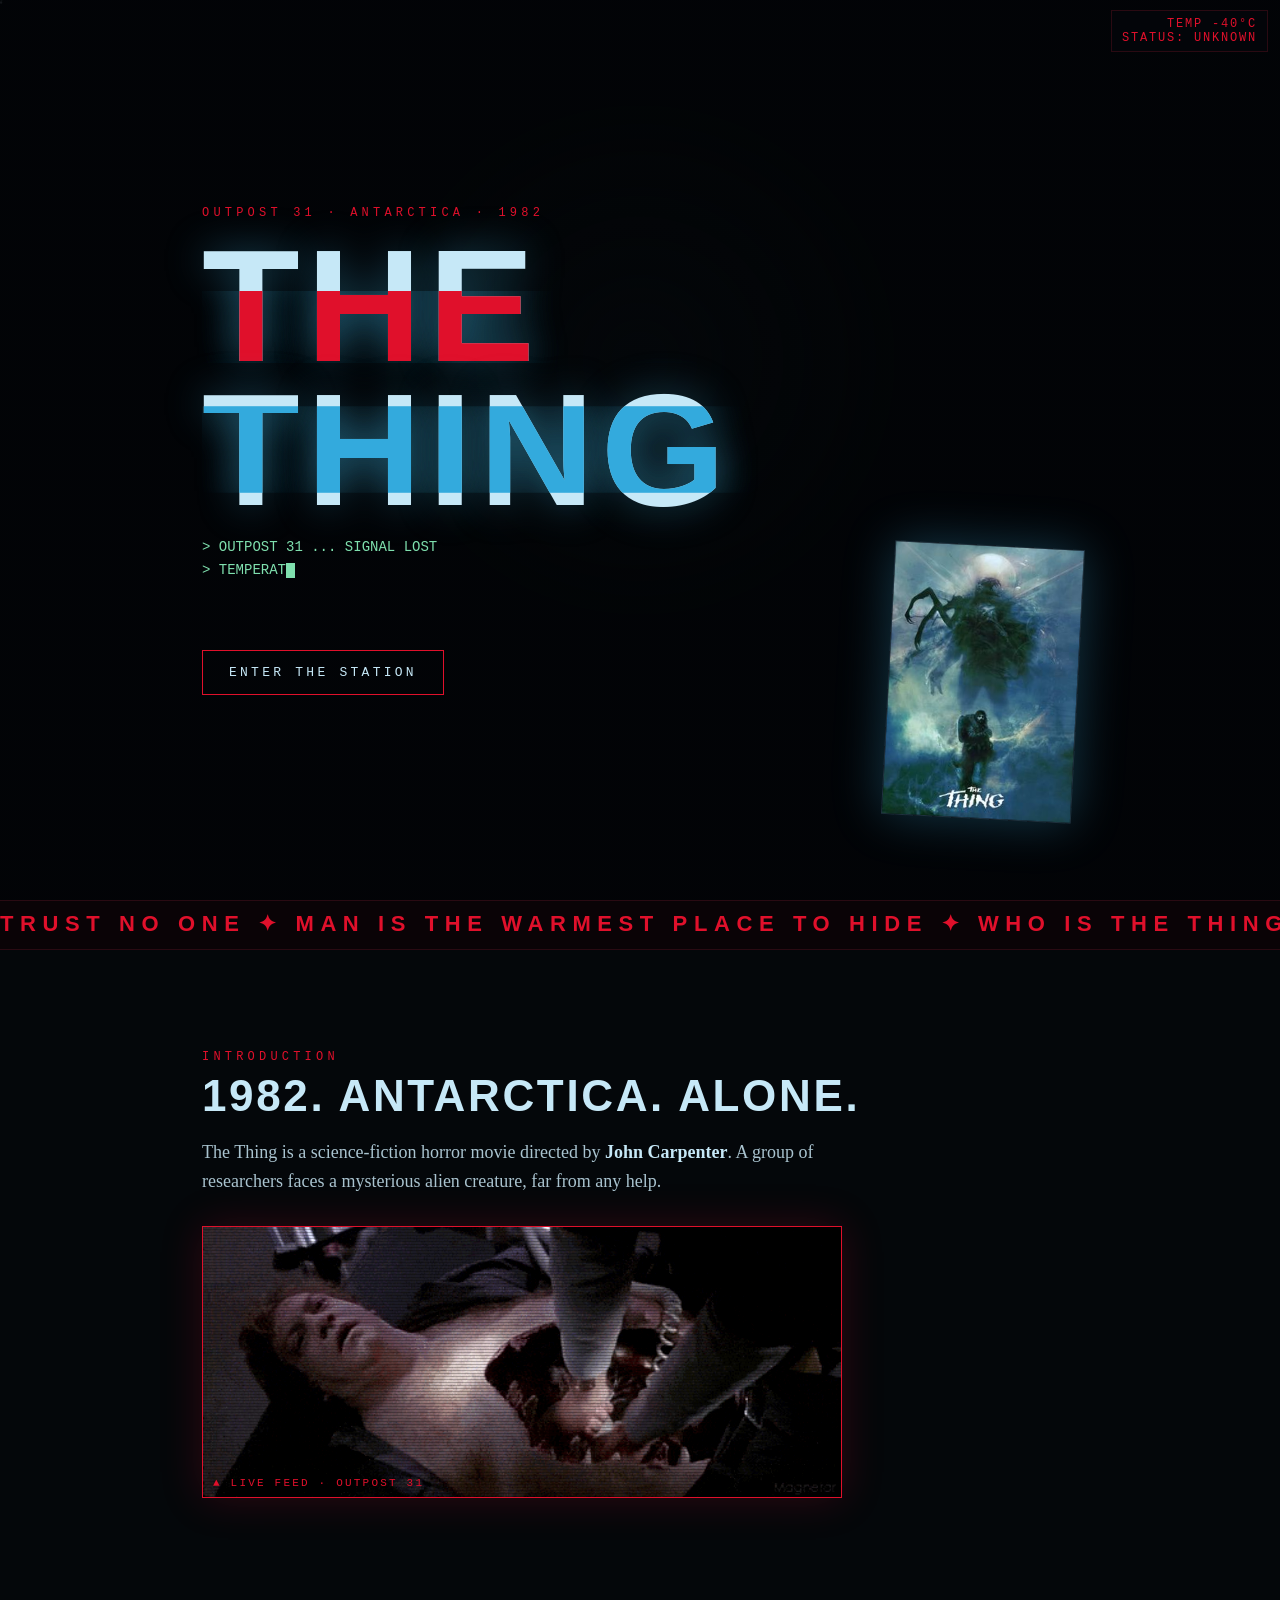
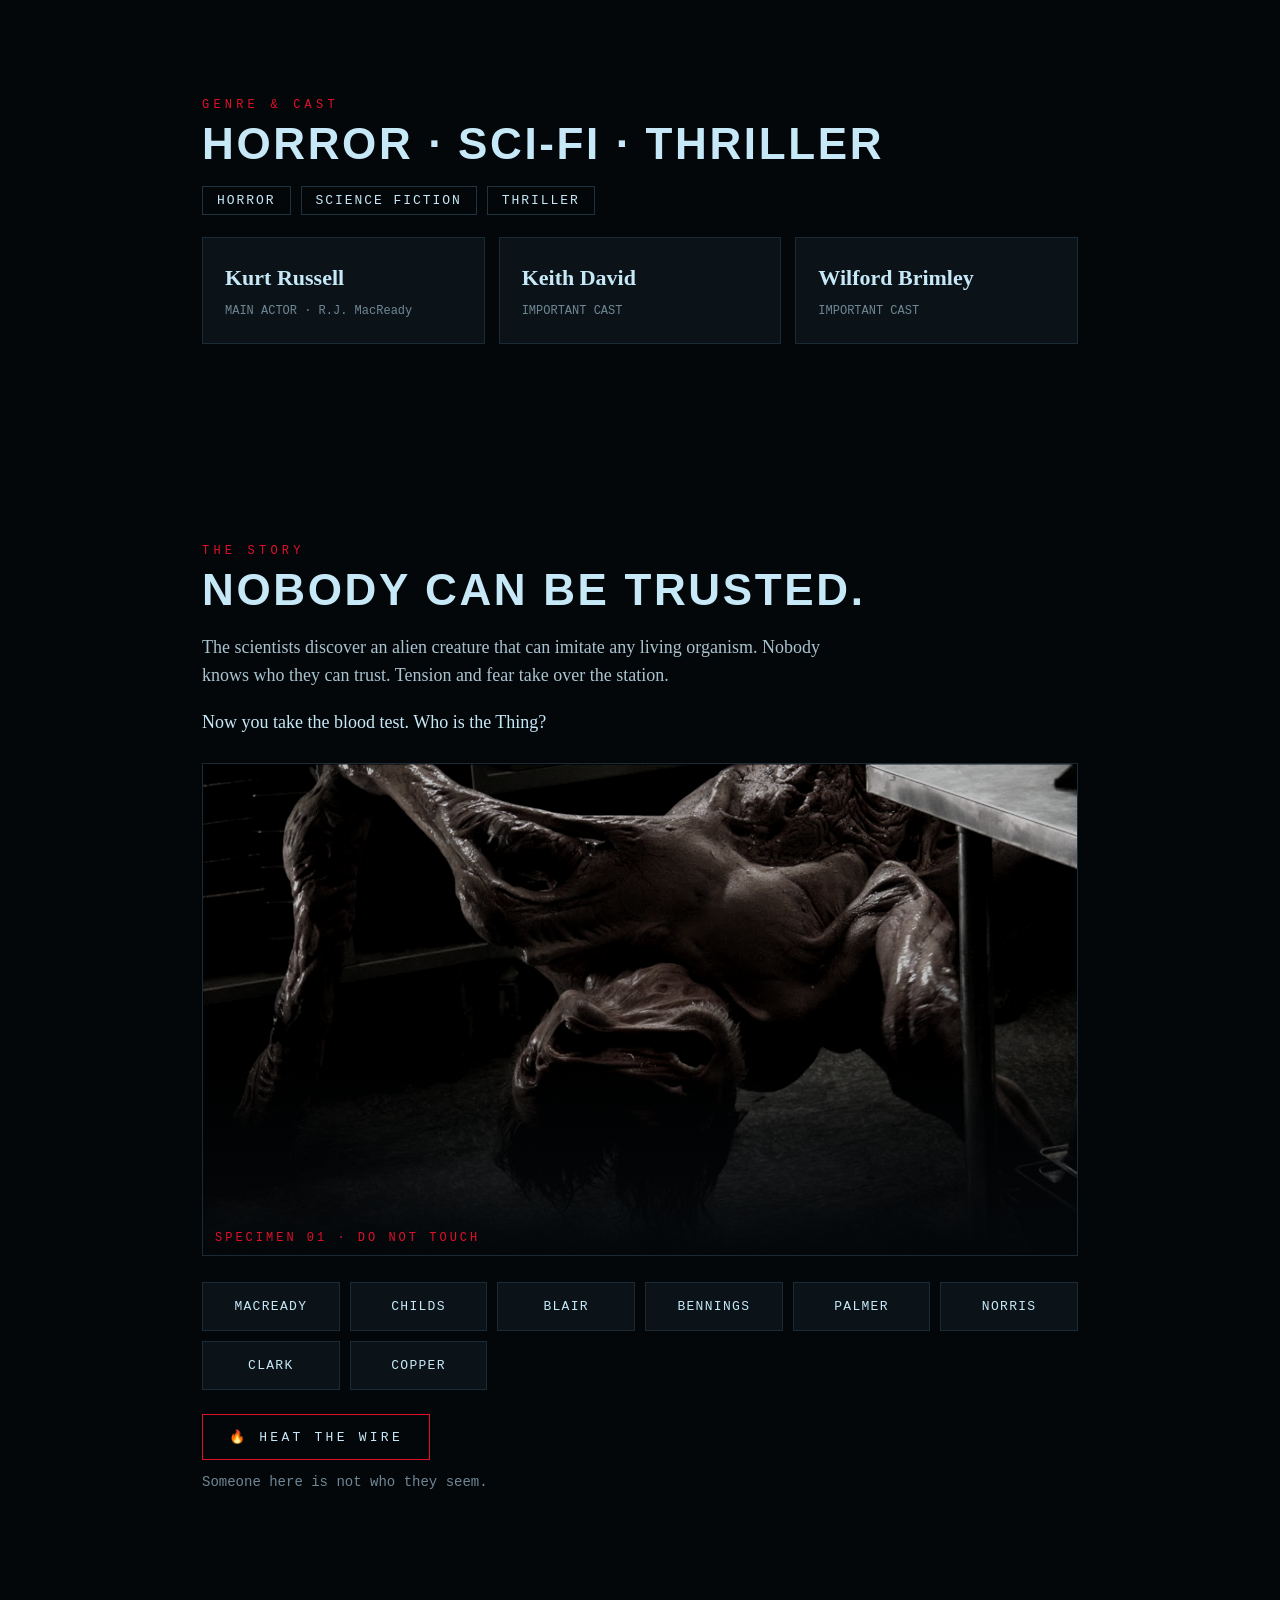
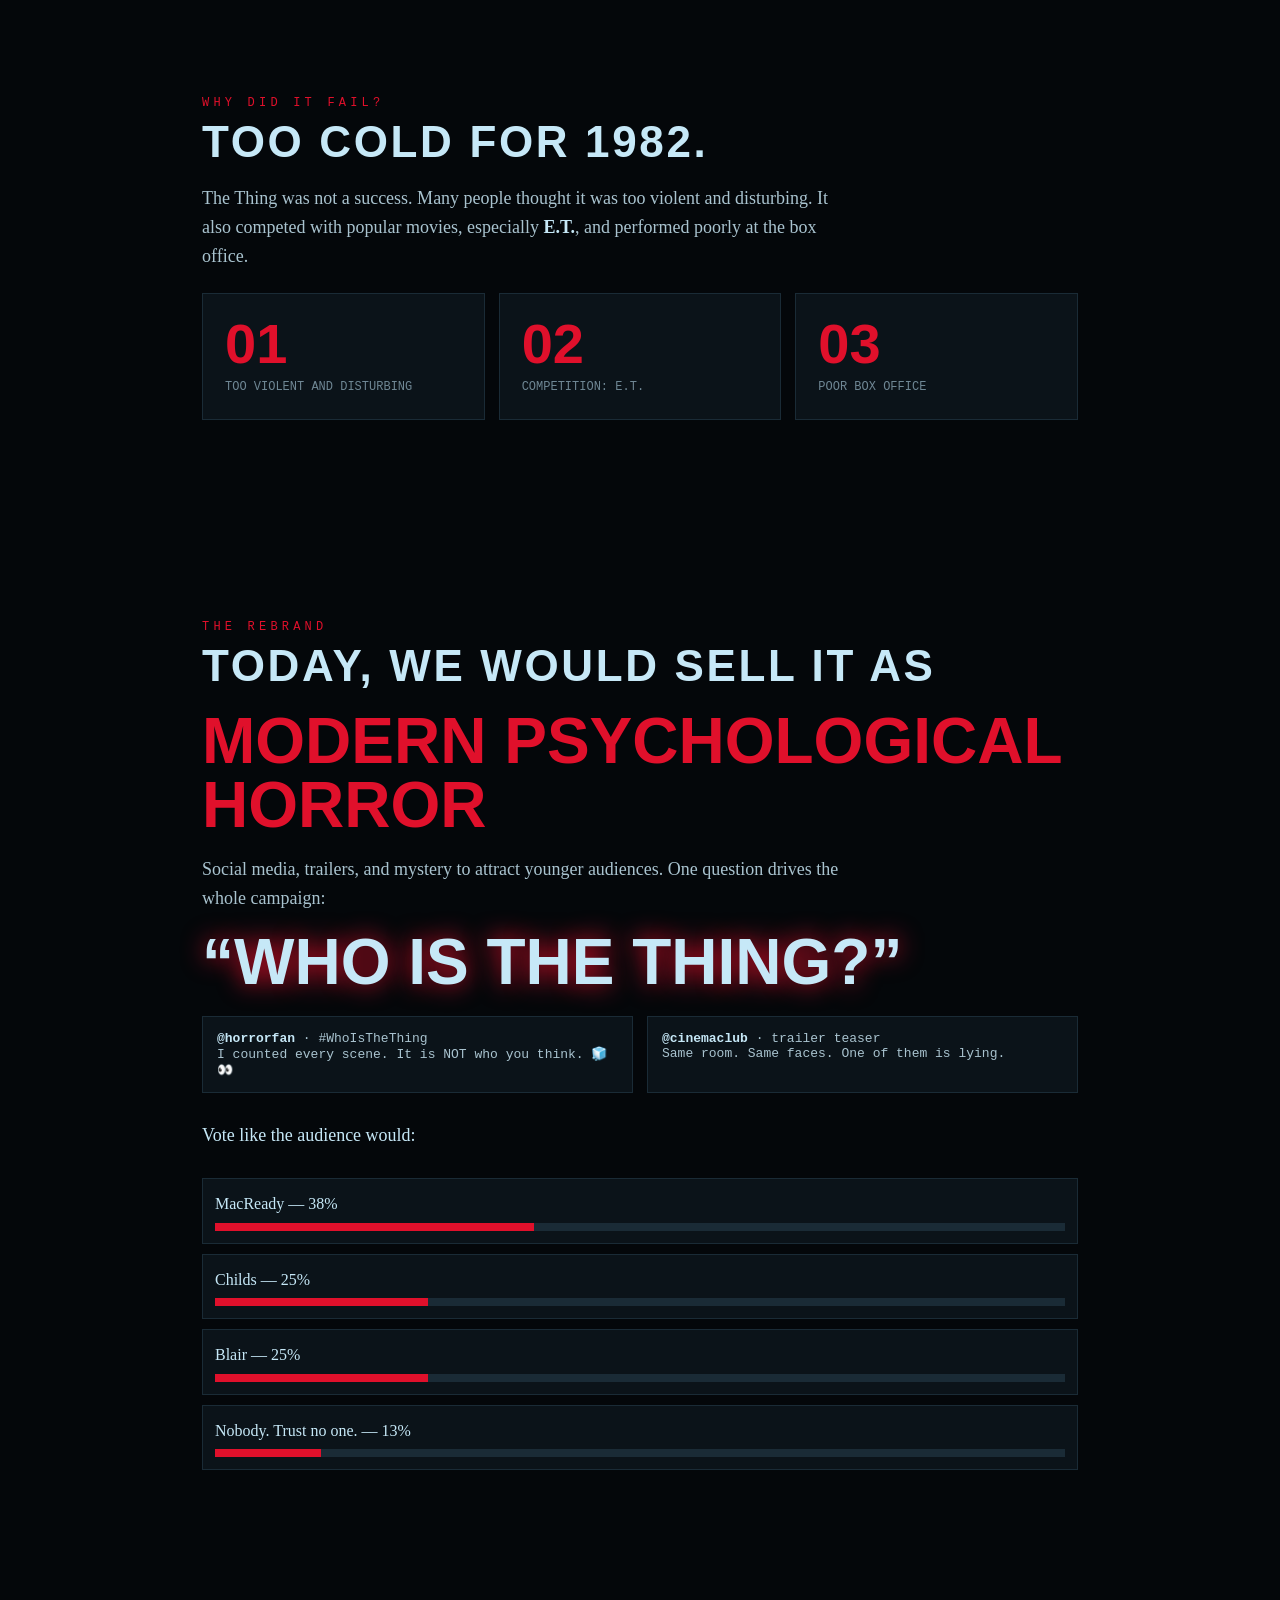
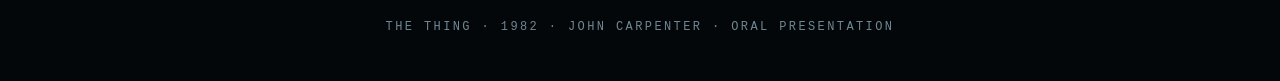
<file: index.html>
<!DOCTYPE html>
<html lang="en"><head><meta charset="utf-8">
<meta name="viewport" content="width=device-width, initial-scale=1, viewport-fit=cover">
<title>THE THING (1982) — Trust No One</title>
<link rel="stylesheet" href="style.css"></head><body>
<canvas id="snow"></canvas><div id="dark"></div><div id="flash"></div>
<div id="hud">TEMP <span id="t">-40</span>°C<br>STATUS: <span id="st">UNKNOWN</span></div>

<section class="hero">
  <div class="tag">Outpost 31 · Antarctica · 1982</div>
  <h1 data-t="THE THING">THE THING</h1>
  <div id="term"></div>
  <a class="btn" href="#story" style="width:max-content">Enter the station</a>
  <figure class="poster"><img src="poster.jpg" alt="The Thing poster art"></figure>
</section>

<div class="mq"><div>TRUST NO ONE ✦ MAN IS THE WARMEST PLACE TO HIDE ✦ WHO IS THE THING? ✦ TRUST NO ONE ✦ MAN IS THE WARMEST PLACE TO HIDE ✦ WHO IS THE THING? ✦ TRUST NO ONE ✦ MAN IS THE WARMEST PLACE TO HIDE ✦ WHO IS THE THING? ✦</div></div>

<section class="rv"><div class="tag">Introduction</div><h2>1982. Antarctica. Alone.</h2>
<p>The Thing is a science-fiction horror movie directed by <b style="color:var(--ice)">John Carpenter</b>. A group of researchers faces a mysterious alien creature, far from any help.</p><figure class="gif"><img src="thing.gif" alt="Scene from The Thing (1982)" onerror="this.parentNode.classList.add('empty')"><figcaption>▲ LIVE FEED · OUTPOST 31</figcaption><div class="ph">PUT YOUR GIF HERE<br>thing.gif</div></figure>
</section>

<section class="rv"><div class="tag">Genre &amp; Cast</div><h2>Horror · Sci-fi · Thriller</h2>
<div class="chips"><span>Horror</span><span>Science Fiction</span><span>Thriller</span></div>
<div class="grid">
<div class="card"><b>Kurt Russell</b><small>MAIN ACTOR · R.J. MacReady</small></div>
<div class="card"><b>Keith David</b><small>IMPORTANT CAST</small></div>
<div class="card"><b>Wilford Brimley</b><small>IMPORTANT CAST</small></div></div></section>

<section id="story" class="rv"><div class="tag">The Story</div><h2>Nobody can be trusted.</h2>
<p>The scientists discover an alien creature that can imitate any living organism. Nobody knows who they can trust. Tension and fear take over the station.</p>
<p style="color:var(--ice)">Now you take the blood test. Who is the Thing?</p>
<figure class="specimen"><img src="creature.png" alt="The creature"><figcaption>SPECIMEN 01 · DO NOT TOUCH</figcaption></figure>
<div class="crew" id="crew"></div>
<button class="btn" id="test">🔥 Heat the wire</button><div id="out">Someone here is not who they seem.</div></section>

<section class="rv"><div class="tag">Why did it fail?</div><h2>Too cold for 1982.</h2>
<p>The Thing was not a success. Many people thought it was too violent and disturbing. It also competed with popular movies, especially <b style="color:var(--ice)">E.T.</b>, and performed poorly at the box office.</p>
<div class="grid">
<div class="card"><div class="num">01</div><small>TOO VIOLENT AND DISTURBING</small></div>
<div class="card"><div class="num">02</div><small>COMPETITION: E.T.</small></div>
<div class="card"><div class="num">03</div><small>POOR BOX OFFICE</small></div></div></section>

<section class="rv"><div class="tag">The Rebrand</div><h2>Today, we would sell it as</h2>
<div class="big">Modern psychological horror</div>
<p>Social media, trailers, and mystery to attract younger audiences. One question drives the whole campaign:</p>
<div class="big" style="color:var(--ice);text-shadow:0 0 24px var(--red)">“Who is the Thing?”</div>
<div class="grid">
<div class="post"><b>@horrorfan</b> · #WhoIsTheThing<br>I counted every scene. It is NOT who you think. 🧊👀</div>
<div class="post"><b>@cinemaclub</b> · trailer teaser<br>Same room. Same faces. One of them is lying.</div></div>
<p style="margin-top:28px;color:var(--ice)">Vote like the audience would:</p>
<div id="poll"></div></section>

<footer>THE THING · 1982 · JOHN CARPENTER · ORAL PRESENTATION</footer>

<script src="script.js"></script></body></html>
</file>
<file: style.css>
:root{--bg:#04070a;--ice:#c6e8f7;--dim:#6f8794;--red:#e0102b;--card:#0b1319;box-sizing:border-box;padding-top:env(safe-area-inset-top,0px);padding-bottom:env(safe-area-inset-bottom,0px)}
html{scroll-behavior:smooth}*{box-sizing:border-box}
body{margin:0;background:var(--bg);color:var(--ice);font-family:Georgia,serif;line-height:1.6;overflow-x:hidden}
canvas{position:fixed;inset:0;width:100%;height:100%;pointer-events:none;z-index:1}
#dark{position:fixed;inset:0;pointer-events:none;z-index:2;background:radial-gradient(circle 260px at var(--x,50%) var(--y,40%),transparent 0,rgba(2,4,6,.55) 60%,rgba(2,4,6,.88) 100%)}
#hud{position:fixed;top:calc(10px + env(safe-area-inset-top,0px));right:12px;z-index:5;font:12px monospace;color:var(--red);text-align:right;letter-spacing:.15em;background:#04070acc;padding:6px 10px;border:1px solid #2a0a12}
section{position:relative;z-index:3;max-width:920px;margin:0 auto;padding:100px 22px}
.rv{opacity:0;transform:translateY(40px);filter:blur(6px);transition:1s}.rv.on{opacity:1;transform:none;filter:none}
.tag{font:12px monospace;letter-spacing:.35em;color:var(--red);text-transform:uppercase}
h1{font:900 clamp(60px,17vw,160px)/.9 Impact,'Arial Black',sans-serif;margin:14px 0;letter-spacing:.04em;position:relative;text-shadow:0 0 40px #3aa0c866;animation:fl 6s infinite}
h1::before,h1::after{content:attr(data-t);position:absolute;left:0;top:0;width:100%}
h1::before{color:var(--red);animation:g1 3s infinite steps(1);clip-path:inset(20% 0 55% 0)}
h1::after{color:#3ad;animation:g2 3.7s infinite steps(1);clip-path:inset(60% 0 10% 0)}
@keyframes fl{0%,94%,100%{opacity:1}95%{opacity:.3}96%{opacity:1}97%{opacity:.5}}
@keyframes g1{0%,90%,100%{opacity:0}92%{transform:translate(-8px,2px);opacity:.9}95%{transform:translate(6px,-2px);opacity:.9}}
@keyframes g2{0%,85%,100%{opacity:0}87%{transform:translate(7px,-2px);opacity:.9}93%{transform:translate(-5px,3px);opacity:.9}}
h2{font:700 clamp(28px,5vw,44px)/1.1 Impact,'Arial Black',sans-serif;letter-spacing:.06em;margin:8px 0 18px;text-transform:uppercase}
p{color:#a9c3cf;font-size:18px;max-width:640px}
.hero{min-height:100vh;display:flex;flex-direction:column;justify-content:center}
#term{font:14px/1.7 monospace;color:#7fe0ae;min-height:90px;white-space:pre-wrap}
#term i{display:inline-block;width:9px;height:15px;background:#7fe0ae;animation:bl 1s infinite;vertical-align:middle}
@keyframes bl{50%{opacity:0}}
.btn{display:inline-block;margin-top:24px;padding:14px 26px;border:1px solid var(--red);color:var(--ice);text-decoration:none;font:13px monospace;letter-spacing:.25em;text-transform:uppercase;background:transparent;cursor:pointer;transition:.3s}
.btn:hover{background:var(--red);box-shadow:0 0 40px var(--red)}
.mq{position:relative;z-index:3;overflow:hidden;border-block:1px solid #2a0a12;background:#0a0306;padding:10px 0;white-space:nowrap}
.mq div{display:inline-block;font:900 22px Impact,sans-serif;letter-spacing:.3em;color:var(--red);animation:mq 22s linear infinite}
@keyframes mq{to{transform:translateX(-50%)}}
.chips{display:flex;flex-wrap:wrap;gap:10px;margin:14px 0}
.chips span{border:1px solid #1f3340;padding:6px 14px;font:13px monospace;letter-spacing:.15em;text-transform:uppercase}
.grid{display:grid;grid-template-columns:repeat(auto-fit,minmax(230px,1fr));gap:14px;margin-top:22px}
.card{background:var(--card);border:1px solid #1a2b36;padding:22px;transition:.3s;position:relative;overflow:hidden}
.card:hover{border-color:var(--red);transform:translateY(-6px) rotate(-.5deg);box-shadow:0 10px 40px #e0102b44}
.card b{display:block;font-size:22px}.card small{font:12px monospace;color:var(--dim)}
.num{font:900 56px/1 Impact,sans-serif;color:var(--red)}
.crew{display:grid;grid-template-columns:repeat(auto-fill,minmax(125px,1fr));gap:10px;margin-top:20px}
.m{background:var(--card);border:1px solid #1a2b36;padding:16px 6px;text-align:center;font:13px monospace;letter-spacing:.1em;transition:.4s}
.m.hot{border-color:var(--red);background:#2a0510;color:#fff;animation:pulse .4s infinite alternate}
.m.hot::after{content:"⚠ NOT HUMAN";display:block;color:var(--red);font-weight:bold;margin-top:6px}
.m.safe{border-color:#2a8a5a;color:#7fe0ae}
@keyframes pulse{to{box-shadow:0 0 30px var(--red);transform:scale(1.06)}}
#out{font:14px monospace;color:var(--dim);margin-top:14px;min-height:22px}
.big{font:900 clamp(30px,7vw,64px)/1 Impact,sans-serif;color:var(--red);text-transform:uppercase;margin:10px 0}
.post{background:#0b1319;border:1px solid #1a2b36;padding:14px;font:13px monospace;color:#a9c3cf}.post b{color:var(--ice)}
.bar{height:8px;background:#1a2b36;margin-top:6px}.bar i{display:block;height:100%;width:0;background:var(--red);transition:.6s}
.vote{cursor:pointer;text-align:left;width:100%;color:inherit;font:inherit;background:var(--card);border:1px solid #1a2b36;padding:12px;margin-top:10px}.vote:hover{border-color:var(--red)}
.shake{animation:sh .5s}@keyframes sh{20%{transform:translate(-8px,4px)}40%{transform:translate(8px,-4px)}60%{transform:translate(-6px,-3px)}80%{transform:translate(6px,3px)}}
#flash{position:fixed;inset:0;background:var(--red);opacity:0;pointer-events:none;z-index:9;transition:opacity .6s}
footer{position:relative;z-index:3;text-align:center;padding:50px 20px;color:var(--dim);font:12px monospace;letter-spacing:.2em}
@media (pointer:coarse){#dark{background:radial-gradient(circle 220px at var(--x,50%) var(--y,40%),transparent 0,rgba(2,4,6,.15) 60%,rgba(2,4,6,.45) 100%)}}
@media (max-width:480px){#hud{font-size:10px;padding:4px 7px}section{padding:70px 18px}p{font-size:16px}.btn{padding:12px 18px;letter-spacing:.15em}}

.gif{position:relative;margin:30px 0 0;border:1px solid var(--red);box-shadow:0 0 40px #e0102b33;max-width:640px;overflow:hidden}
.gif img{display:block;width:100%;height:auto;filter:contrast(1.1) saturate(.8);animation:fl 5s infinite}
.gif::after{content:"";position:absolute;inset:0;background:repeating-linear-gradient(0deg,rgba(0,0,0,.25) 0 1px,transparent 1px 3px);pointer-events:none}
.gif figcaption{position:absolute;left:10px;bottom:8px;font:11px monospace;color:var(--red);letter-spacing:.2em;z-index:2;text-shadow:0 0 6px #000}
.gif .ph{display:none}
.gif.empty{min-height:220px;display:flex;align-items:center;justify-content:center;text-align:center;background:var(--card)}
.gif.empty img{display:none}
.gif.empty .ph{display:block;font:13px/1.8 monospace;color:var(--dim);letter-spacing:.15em}

.poster{position:absolute;right:22px;bottom:9%;width:190px;margin:0;border:1px solid #1f3340;box-shadow:0 0 50px #3aa0c855;transform:rotate(3deg);transition:.5s;animation:fl 7s infinite}
.poster:hover{transform:rotate(0) scale(1.06);border-color:var(--red);box-shadow:0 0 50px #e0102b88}
.poster img{display:block;width:100%;height:auto}
.specimen{position:relative;margin:26px 0;border:1px solid #1a2b36;overflow:hidden;cursor:crosshair}
.specimen img{display:block;width:100%;height:auto;filter:grayscale(.7) contrast(1.15) brightness(.75);transition:.6s}
.specimen:hover img{filter:none;transform:scale(1.04)}
.specimen::after{content:"";position:absolute;inset:0;background:linear-gradient(transparent 60%,#04070a);pointer-events:none}
.specimen figcaption{position:absolute;left:12px;bottom:10px;z-index:2;font:12px monospace;color:var(--red);letter-spacing:.25em}
@media (max-width:700px){.poster{position:static;width:150px;margin-top:30px}}
</file>
